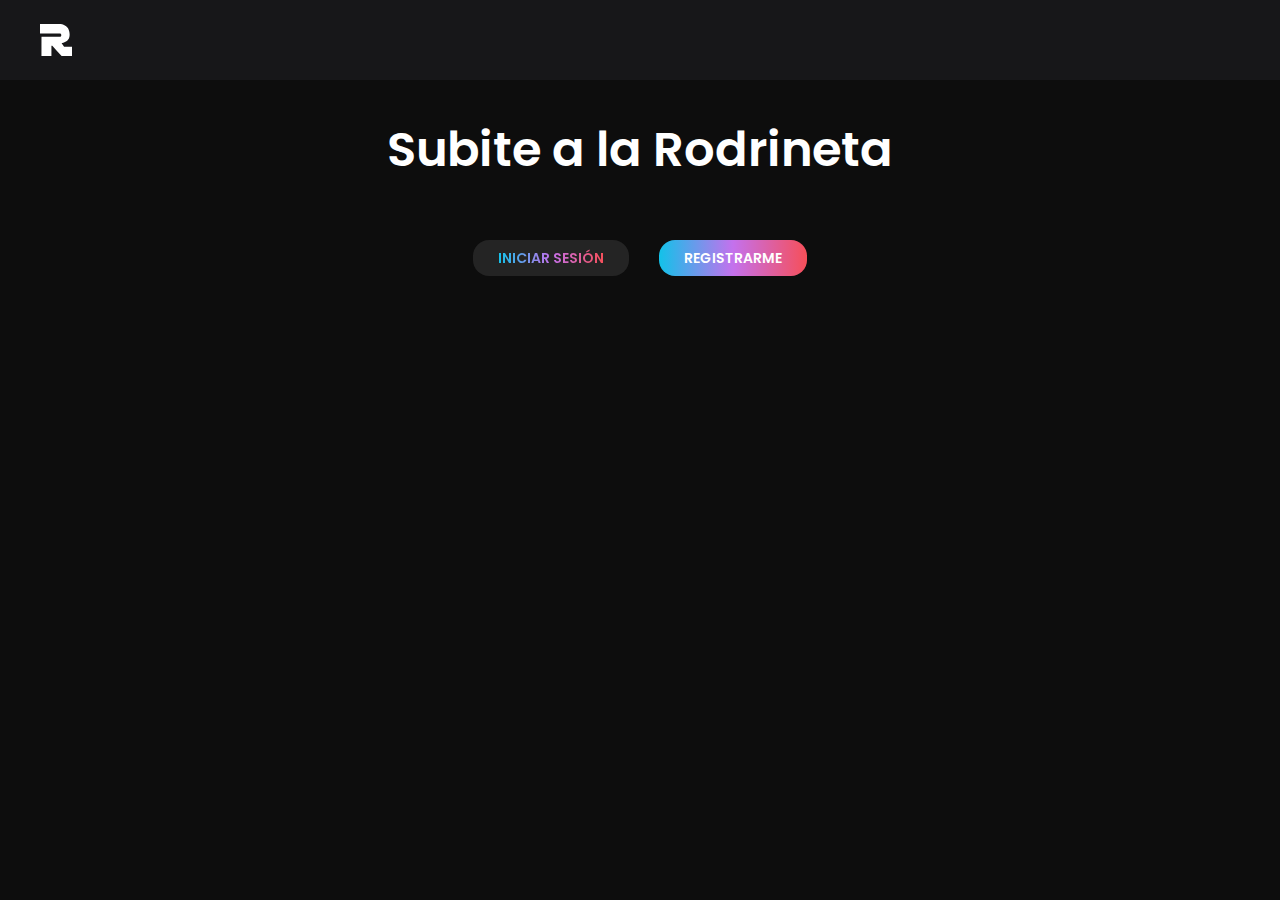
<file: index.html>
<!DOCTYPE html>
<html lang="en">
  <head>
    <meta charset="UTF-8" />
    <meta name="viewport" content="width=device-width, initial-scale=1.0" />
    <title>Rodrineta</title>
    <link rel="icon" href="../assets/img/logobl.svg" />
    <link rel="stylesheet" href="../assets/style.css" />
    <link rel="stylesheet" href="../assets/normalize.css">
  </head>

  <body>
    <header>
      <nav class="navbar__container">
        <div class="logo__container">
          <img src="../assets/img/logobl.svg" alt="logo" class="navbar__logo" />
        </div>
      </nav>
    </header>
    <main class="main">
      <section class="content">
        <div class="content__text">
          <h1 class="content__text__title">Subite a la Rodrineta</h1>
          <div class="content__text__btns">
            <a href="../pages/login.html" class="btn btn--login"
              ><span class="btn__span"> Iniciar Sesión</span></a
            >
            <a href="../pages/register.html" class="btn btn--register"
              >Registrarme</a
            >
          </div>
        </div>
      </section>
    </main>
  </body>
</html>
</file>
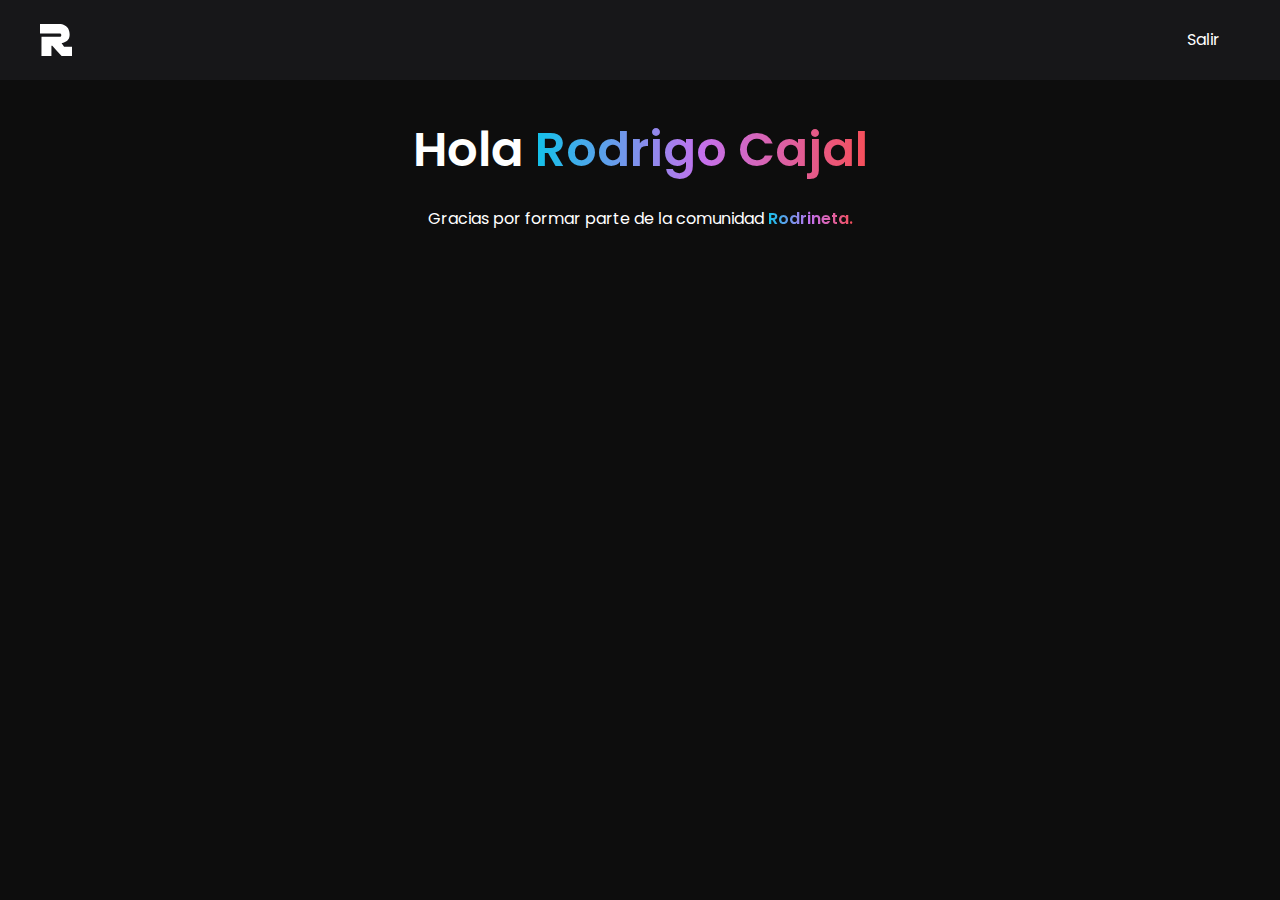
<file: pages/home.html>
<!DOCTYPE html>
<html lang="en">
  <head>
    <meta charset="UTF-8" />
    <meta http-equiv="X-UA-Compatible" content="IE=edge" />
    <meta name="viewport" content="width=device-width, initial-scale=1.0" />
    <title>Inicio</title>
    <link rel="icon" href="../assets/img/logobl.svg" />
    <link rel="stylesheet" href="../assets/style.css" />
    <link rel="stylesheet" href="../assets/normalize.css">
    <link
      rel="stylesheet"
      href="https://cdnjs.cloudflare.com/ajax/libs/font-awesome/6.2.1/css/all.min.css"
      integrity="sha512-MV7K8+y+gLIBoVD59lQIYicR65iaqukzvf/nwasF0nqhPay5w/9lJmVM2hMDcnK1OnMGCdVK+iQrJ7lzPJQd1w=="
      crossorigin="anonymous"
      referrerpolicy="no-referrer"
    />
  </head>

  <body>
    <header>
      <nav class="navbar__container">
        <a href="../index.html" class="logo__container">
          <img src="../assets/img/logobl.svg" alt="logo" class="navbar__logo" />
        </a>
        <div id="logout-message">Salir<i class="fas fa-sign-out-alt"></i></div>
      </nav>
    </header>
    <main class="main">
      <section class="content">
        <div class="content__text">
          <h1 class="content__text__title">
            Hola
            <span class="link--gradient" id="user-name">Rodrigo Cajal</span>
          </h1>
          <p>
            Gracias por formar parte de la comunidad
            <span class="link--gradient">Rodrineta.</span>
          </p>
        </div>
      </section>
    </main>
    <script src="../assets/home.js"></script>
  </body>
</html>
</file>
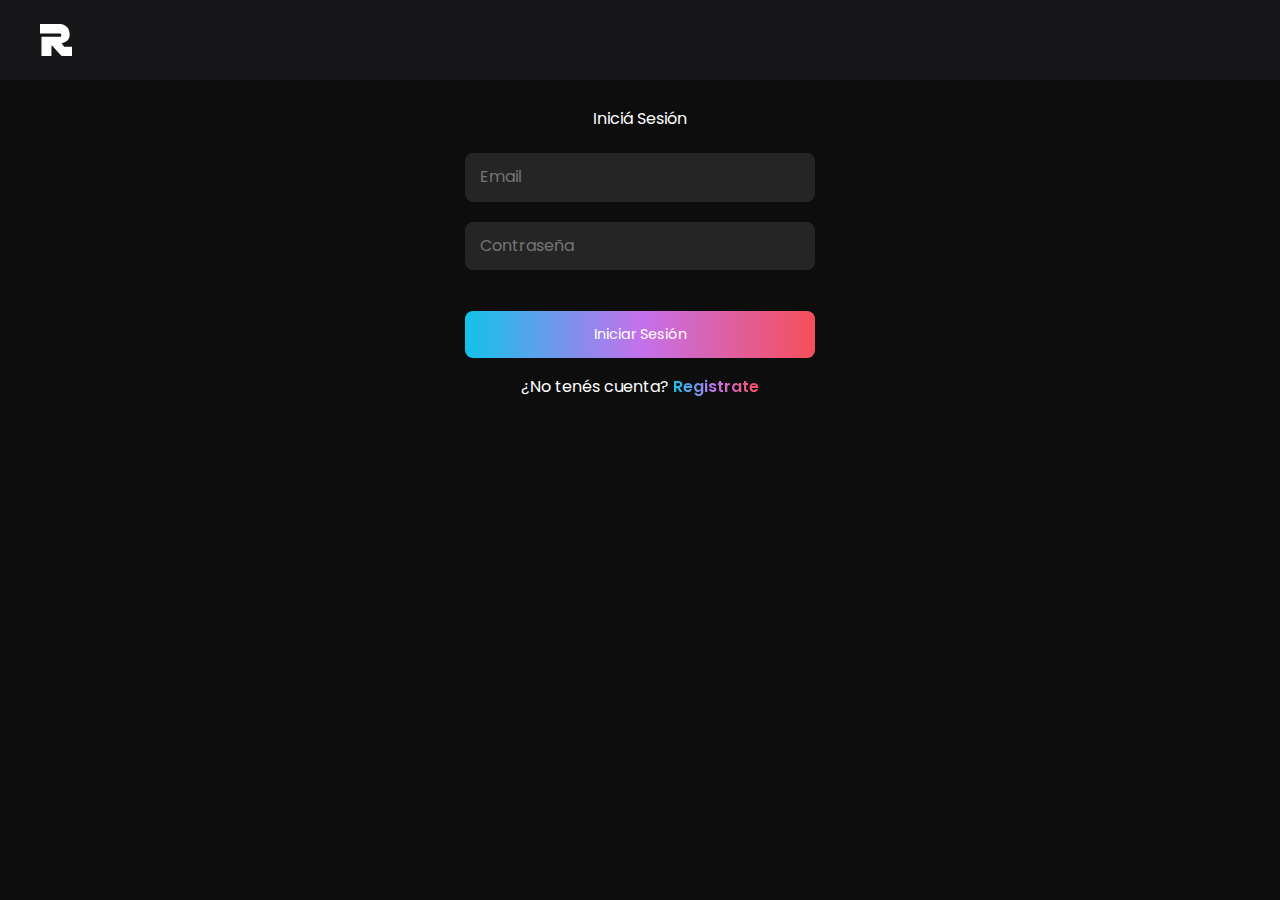
<file: pages/login.html>
<!DOCTYPE html>
<html lang="en">
  <head>
    <meta charset="UTF-8" />
    <meta name="viewport" content="width=device-width, initial-scale=1.0" />
    <title>Login</title>
    <link rel="icon" href="../assets/img/logobl.svg" />
    <link rel="stylesheet" href="../assets/form.css" />
    <link rel="stylesheet" href="../assets/style.css" />
    <link rel="stylesheet" href="../assets/normalize.css">
  </head>

  <body>
    <header>
      <nav class="navbar__container">
        <a href="../index.html" class="logo__container">
          <img src="../assets/img/logobl.svg" alt="logo" class="navbar__logo" />
        </a>
      </nav>
    </header>
    <main>
      <form class="form__container" id="login--form" novalidate>
        <p class="form__title">Iniciá Sesión</p>

        <div class="form__field">
          <input
            type="email"
            placeholder="Email"
            class="form__input"
            id="email"
            autocomplete="off"
          />
        </div>
        <div class="form__field">
          <input
            type="password"
            placeholder="Contraseña"
            class="form__input"
            id="password"
            autocomplete="off"
          />
        </div>
        <small id="form__error"></small>
        <input type="submit" class="form__submit__btn" value="Iniciar Sesión" />
        <p class="form--redirect">
          ¿No tenés cuenta?
          <a class="link--gradient" href="./register.html">Registrate</a>
        </p>
      </form>
    </main>
    <script src="../assets/login.js"></script>
  </body>
</html>
</file>
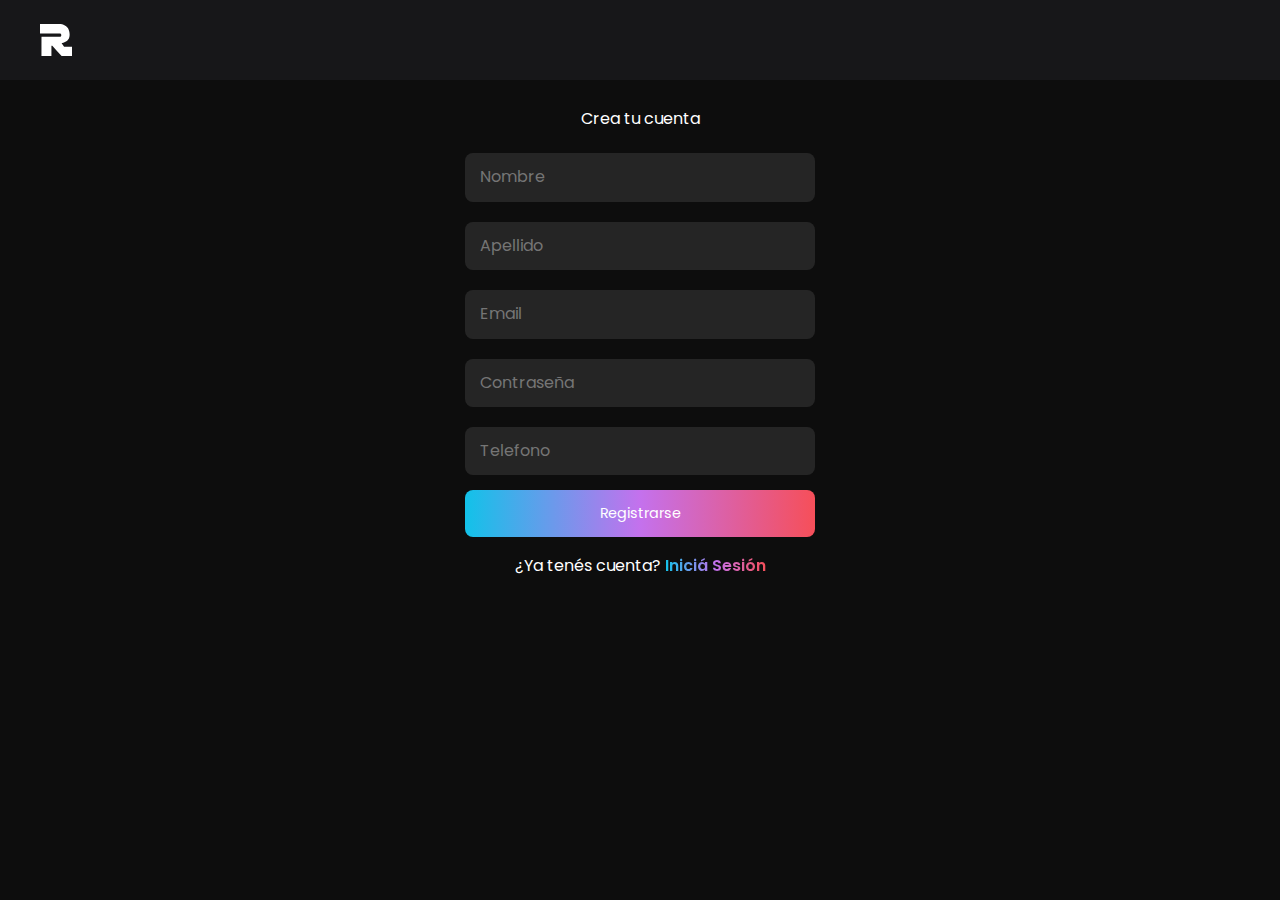
<file: pages/register.html>
<!DOCTYPE html>
<html lang="en">
  <head>
    <meta charset="UTF-8" />
    <meta name="viewport" content="width=device-width, initial-scale=1.0" />
    <title>Register</title>
    <link rel="icon" href="../assets/img/logobl.svg" />
    <link rel="stylesheet" href="../assets/form.css" />
    <link rel="stylesheet" href="../assets/style.css" />
    <link rel="stylesheet" href="../assets/normalize.css">
  </head>

  <body>
    <header>
      <nav class="navbar__container">
        <a href="../index.html" class="logo__container">
          <img src="../assets/img/logobl.svg" alt="logo" class="navbar__logo" />
        </a>
      </nav>
    </header>
    <main>
      <form class="form__container" id="register-form" novalidate>
        <p class="form__title">Crea tu cuenta</p>
        <div class="form__field">
          <input
            type="text"
            placeholder="Nombre"
            class="form__input"
            id="name"
            autocomplete="off"
          />
          <small></small>
        </div>
        <div class="form__field">
          <input
            type="text"
            placeholder="Apellido"
            class="form__input"
            id="lastName"
            autocomplete="off"
          />
          <small></small>
        </div>
        <div class="form__field">
          <input
            type="email"
            placeholder="Email"
            class="form__input"
            id="email"
            autocomplete="off"
          />
          <small></small>
        </div>
        <div class="form__field">
          <input
            type="password"
            placeholder="Contraseña"
            class="form__input"
            id="password"
            autocomplete="off"
          />
          <small></small>
        </div>
        <div class="form__field">
          <input
            type="text"
            placeholder="Telefono"
            class="form__input"
            id="phone"
            autocomplete="off"
          />
          <small></small>
        </div>
        <input type="submit" class="form__submit__btn" value="Registrarse" />
        <p class="form--redirect">
          ¿Ya tenés cuenta?
          <a class="link--gradient" href="../pages/login.html">Iniciá Sesión</a>
        </p>
      </form>
    </main>
    <script src="../assets/register.js"></script>
  </body>
</html>
</file>
<file: assets/style.css>
@import url("https://fonts.googleapis.com/css2?family=Montserrat:wght@300;400;600;700;800;900&family=Poppins:wght@300;400;500;600;700;800&display=swap");

* {
  margin: 0;
  padding: 0;
  box-sizing: border-box;
  list-style: none;
  text-decoration: none;
}

body {
  font-family: "Poppins", sans-serif;
  background: #0d0d0d;
  color: white;
}

header {
  display: flex;
  justify-content: space-between;
  align-items: center;
  padding: 20px;
  background: #171719;
  z-index: 1;
  height: 80px;
}

.navbar__container {
  display: flex;
  justify-content: space-between;
  align-items: center;
  padding: 20px;
  background: #171719;
  z-index: 1;
  height: 80px;
  width: 100%;
}

.logo__container {
  display: flex;
  justify-content: center;
  align-items: center;
  gap: 10px;
  height: 100%;
  color: white;
}

.navbar__logo {
  height: 80%;
}

main {
  max-width: 1200px;
  margin: 0 auto;
  margin-top: 10px;
}

.content {
  display: flex;
  justify-content: center;
  align-items: center;
  align-content: space-around;
  gap: 50px;
}

.content__text__title {
  font-size: 3rem;
  font-weight: 600;
}

.content__text {
  display: flex;
  flex-direction: column;
  justify-content: center;
  align-items: center;
}

.content__img {
  max-width: 500px;
}

.content__text__btns {
  display: flex;
  gap: 30px;
  padding-top: 30px;
}

.btn {
  padding: 10px 25px;
  border-radius: 1rem;
  background-color: #252525;
  font-size: 14px;
}

.btn--login {
  background-color: #242424;
}

.btn__span {
  background: #12c2e9; /* fallback for old browsers */
  background: -webkit-linear-gradient(to left, #f64f59, #c471ed, #12c2e9);
  background: linear-gradient(to left, #f64f59, #c471ed, #12c2e9);

  background-clip: text;
  color: transparent;
  -webkit-background-clip: text;
  font-weight: 600;
  text-transform: uppercase;
}

.btn--register {
  background: #12c2e9; /* fallback for old browsers */
  background: -webkit-linear-gradient(to left, #f64f59, #c471ed, #12c2e9);
  background: linear-gradient(to left, #f64f59, #c471ed, #12c2e9);

  color: white;
  font-weight: 600;
  text-transform: uppercase;
}

footer {
  display: flex;
  flex-direction: column;
  justify-content: center;
  align-items: center;
  padding: 20px 0px;
}

.form--redirect {
  margin-top: 10px;
}

.text--gradient,
.link--gradient {
  background: #12c2e9; /* fallback for old browsers */
  background: -webkit-linear-gradient(to left, #f64f59, #c471ed, #12c2e9);
  background: linear-gradient(to left, #f64f59, #c471ed, #12c2e9);

  background-clip: text;
  color: transparent;
  -webkit-background-clip: text;
  font-weight: 600;
}

.text--gradient {
  text-transform: uppercase;
}

#logout-message {
  display: flex;
  justify-content: center;
  align-items: center;
  gap: 10px;
  padding: 10px;
  color: white;
  cursor: pointer;
}

#logout-message i {
  background: #12c2e9; /* fallback for old browsers */
  background: -webkit-linear-gradient(to left, #f64f59, #c471ed, #12c2e9);
  background: linear-gradient(to left, #f64f59, #c471ed, #12c2e9);
  background-clip: text;
  color: transparent;
  -webkit-background-clip: text;
}
</file>
<file: assets/form.css>
.form__container {
  display: flex;
  flex-direction: column;
  justify-content: center;
  align-items: center;
  gap: 10px;
  margin-top: 30px;
}

.form__field {
  display: flex;
  flex-direction: column;
  justify-content: center;
  align-items: center;
  gap: 3px;
}

.form__title {
  margin-bottom: 10px;
}

.form__input {
  padding: 15px 35px 15px 15px;
  border-radius: 8px;
  background-color: #252525;
  color: #fff;
  outline: none;
  border: none;
  width: 350px;
  margin: 5px 0px;
}

input:-webkit-autofill,
input:-webkit-autofill:hover,
input:-webkit-autofill:focus,
input:-webkit-autofill:active {
  -webkit-box-shadow: 0 0 0 90px #252525 inset !important;
}
input:-webkit-autofill {
  -webkit-text-fill-color: #fff !important;
}

.form__submit__btn {
  font-size: 0.9rem;
  background: #12c2e9; /* fallback for old browsers */
  background: -webkit-linear-gradient(to left, #f64f59, #c471ed, #12c2e9);
  background: linear-gradient(to left, #f64f59, #c471ed, #12c2e9);
  color: white;
  border: none;
  padding: 15px 25px;
  border-radius: 8px;
  cursor: pointer;
  width: 350px;
}

/* Error / Success */
.form__field.error input {
  border: 1px solid #dc3545;
}

.form__field small {
  color: #dc3545;
  max-width: 350px;
  text-align: center;
  display: none;
}

.form__field.success input {
  border: 1px solid #28a745;
}

#form__error {
  color: #dc3545;
  font-size: 1rem;
  margin: 8px 0px;
  max-width: 350px;
  text-align: center;
}
</file>
